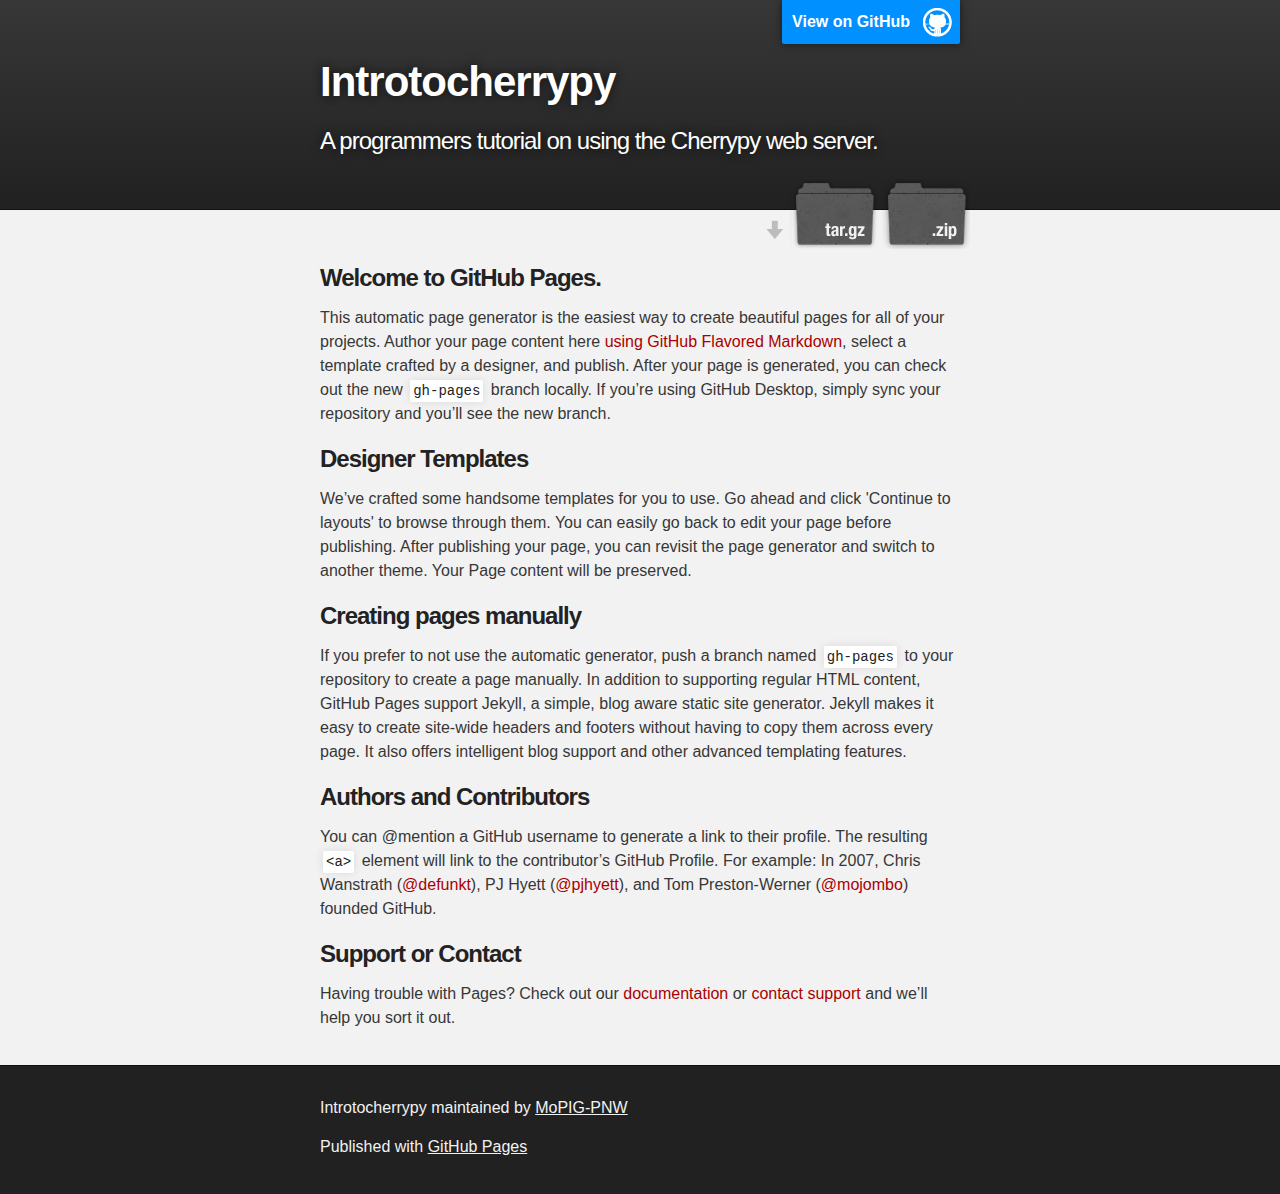
<file: index.html>
<!DOCTYPE html>
<html>

  <head>
    <meta charset='utf-8'>
    <meta http-equiv="X-UA-Compatible" content="chrome=1">
    <meta name="description" content="Introtocherrypy : A programmers tutorial on using the Cherrypy web server.">

    <link rel="stylesheet" type="text/css" media="screen" href="stylesheets/stylesheet.css">

    <title>Introtocherrypy</title>
  </head>

  <body>

    <!-- HEADER -->
    <div id="header_wrap" class="outer">
        <header class="inner">
          <a id="forkme_banner" href="https://github.com/MoPIG-PNW/IntroToCherrypy">View on GitHub</a>

          <h1 id="project_title">Introtocherrypy</h1>
          <h2 id="project_tagline">A programmers tutorial on using the Cherrypy web server.</h2>

            <section id="downloads">
              <a class="zip_download_link" href="https://github.com/MoPIG-PNW/IntroToCherrypy/zipball/master">Download this project as a .zip file</a>
              <a class="tar_download_link" href="https://github.com/MoPIG-PNW/IntroToCherrypy/tarball/master">Download this project as a tar.gz file</a>
            </section>
        </header>
    </div>

    <!-- MAIN CONTENT -->
    <div id="main_content_wrap" class="outer">
      <section id="main_content" class="inner">
        <h3>
<a id="welcome-to-github-pages" class="anchor" href="#welcome-to-github-pages" aria-hidden="true"><span aria-hidden="true" class="octicon octicon-link"></span></a>Welcome to GitHub Pages.</h3>

<p>This automatic page generator is the easiest way to create beautiful pages for all of your projects. Author your page content here <a href="https://guides.github.com/features/mastering-markdown/">using GitHub Flavored Markdown</a>, select a template crafted by a designer, and publish. After your page is generated, you can check out the new <code>gh-pages</code> branch locally. If you’re using GitHub Desktop, simply sync your repository and you’ll see the new branch.</p>

<h3>
<a id="designer-templates" class="anchor" href="#designer-templates" aria-hidden="true"><span aria-hidden="true" class="octicon octicon-link"></span></a>Designer Templates</h3>

<p>We’ve crafted some handsome templates for you to use. Go ahead and click 'Continue to layouts' to browse through them. You can easily go back to edit your page before publishing. After publishing your page, you can revisit the page generator and switch to another theme. Your Page content will be preserved.</p>

<h3>
<a id="creating-pages-manually" class="anchor" href="#creating-pages-manually" aria-hidden="true"><span aria-hidden="true" class="octicon octicon-link"></span></a>Creating pages manually</h3>

<p>If you prefer to not use the automatic generator, push a branch named <code>gh-pages</code> to your repository to create a page manually. In addition to supporting regular HTML content, GitHub Pages support Jekyll, a simple, blog aware static site generator. Jekyll makes it easy to create site-wide headers and footers without having to copy them across every page. It also offers intelligent blog support and other advanced templating features.</p>

<h3>
<a id="authors-and-contributors" class="anchor" href="#authors-and-contributors" aria-hidden="true"><span aria-hidden="true" class="octicon octicon-link"></span></a>Authors and Contributors</h3>

<p>You can @mention a GitHub username to generate a link to their profile. The resulting <code>&lt;a&gt;</code> element will link to the contributor’s GitHub Profile. For example: In 2007, Chris Wanstrath (<a href="https://github.com/defunkt" class="user-mention">@defunkt</a>), PJ Hyett (<a href="https://github.com/pjhyett" class="user-mention">@pjhyett</a>), and Tom Preston-Werner (<a href="https://github.com/mojombo" class="user-mention">@mojombo</a>) founded GitHub.</p>

<h3>
<a id="support-or-contact" class="anchor" href="#support-or-contact" aria-hidden="true"><span aria-hidden="true" class="octicon octicon-link"></span></a>Support or Contact</h3>

<p>Having trouble with Pages? Check out our <a href="https://help.github.com/pages">documentation</a> or <a href="https://github.com/contact">contact support</a> and we’ll help you sort it out.</p>
      </section>
    </div>

    <!-- FOOTER  -->
    <div id="footer_wrap" class="outer">
      <footer class="inner">
        <p class="copyright">Introtocherrypy maintained by <a href="https://github.com/MoPIG-PNW">MoPIG-PNW</a></p>
        <p>Published with <a href="https://pages.github.com">GitHub Pages</a></p>
      </footer>
    </div>

    

  </body>
</html>
</file>
<file: stylesheets/stylesheet.css>
/*******************************************************************************
Slate Theme for GitHub Pages
by Jason Costello, @jsncostello
*******************************************************************************/

@import url(github-light.css);

/*******************************************************************************
MeyerWeb Reset
*******************************************************************************/

html, body, div, span, applet, object, iframe,
h1, h2, h3, h4, h5, h6, p, blockquote, pre,
a, abbr, acronym, address, big, cite, code,
del, dfn, em, img, ins, kbd, q, s, samp,
small, strike, strong, sub, sup, tt, var,
b, u, i, center,
dl, dt, dd, ol, ul, li,
fieldset, form, label, legend,
table, caption, tbody, tfoot, thead, tr, th, td,
article, aside, canvas, details, embed,
figure, figcaption, footer, header, hgroup,
menu, nav, output, ruby, section, summary,
time, mark, audio, video {
  margin: 0;
  padding: 0;
  border: 0;
  font: inherit;
  vertical-align: baseline;
}

/* HTML5 display-role reset for older browsers */
article, aside, details, figcaption, figure,
footer, header, hgroup, menu, nav, section {
  display: block;
}

ol, ul {
  list-style: none;
}

table {
  border-collapse: collapse;
  border-spacing: 0;
}

/*******************************************************************************
Theme Styles
*******************************************************************************/

body {
  box-sizing: border-box;
  color:#373737;
  background: #212121;
  font-size: 16px;
  font-family: 'Myriad Pro', Calibri, Helvetica, Arial, sans-serif;
  line-height: 1.5;
  -webkit-font-smoothing: antialiased;
}

h1, h2, h3, h4, h5, h6 {
  margin: 10px 0;
  font-weight: 700;
  color:#222222;
  font-family: 'Lucida Grande', 'Calibri', Helvetica, Arial, sans-serif;
  letter-spacing: -1px;
}

h1 {
  font-size: 36px;
  font-weight: 700;
}

h2 {
  padding-bottom: 10px;
  font-size: 32px;
  background: url('../images/bg_hr.png') repeat-x bottom;
}

h3 {
  font-size: 24px;
}

h4 {
  font-size: 21px;
}

h5 {
  font-size: 18px;
}

h6 {
  font-size: 16px;
}

p {
  margin: 10px 0 15px 0;
}

footer p {
  color: #f2f2f2;
}

a {
  text-decoration: none;
  color: #aa0000;
  text-shadow: none;

  transition: color 0.5s ease;
  transition: text-shadow 0.5s ease;
  -webkit-transition: color 0.5s ease;
  -webkit-transition: text-shadow 0.5s ease;
  -moz-transition: color 0.5s ease;
  -moz-transition: text-shadow 0.5s ease;
  -o-transition: color 0.5s ease;
  -o-transition: text-shadow 0.5s ease;
  -ms-transition: color 0.5s ease;
  -ms-transition: text-shadow 0.5s ease;
}

a:hover, a:focus {text-decoration: underline;}

footer a {
  color: #F2F2F2;
  text-decoration: underline;
}

em {
  font-style: italic;
}

strong {
  font-weight: bold;
}

img {
  position: relative;
  margin: 0 auto;
  max-width: 739px;
  padding: 5px;
  margin: 10px 0 10px 0;
  border: 1px solid #ebebeb;

  box-shadow: 0 0 5px #ebebeb;
  -webkit-box-shadow: 0 0 5px #ebebeb;
  -moz-box-shadow: 0 0 5px #ebebeb;
  -o-box-shadow: 0 0 5px #ebebeb;
  -ms-box-shadow: 0 0 5px #ebebeb;
}

p img {
  display: inline;
  margin: 0;
  padding: 0;
  vertical-align: middle;
  text-align: center;
  border: none;
}

pre, code {
  width: 100%;
  color: #222;
  background-color: #fff;

  font-family: Monaco, "Bitstream Vera Sans Mono", "Lucida Console", Terminal, monospace;
  font-size: 14px;

  border-radius: 2px;
  -moz-border-radius: 2px;
  -webkit-border-radius: 2px;
}

pre {
  width: 100%;
  padding: 10px;
  box-shadow: 0 0 10px rgba(0,0,0,.1);
  overflow: auto;
}

code {
  padding: 3px;
  margin: 0 3px;
  box-shadow: 0 0 10px rgba(0,0,0,.1);
}

pre code {
  display: block;
  box-shadow: none;
}

blockquote {
  color: #666;
  margin-bottom: 20px;
  padding: 0 0 0 20px;
  border-left: 3px solid #bbb;
}


ul, ol, dl {
  margin-bottom: 15px
}

ul {
  list-style-position: inside;
  list-style: disc;
  padding-left: 20px;
}

ol {
  list-style-position: inside;
  list-style: decimal;
  padding-left: 20px;
}

dl dt {
  font-weight: bold;
}

dl dd {
  padding-left: 20px;
  font-style: italic;
}

dl p {
  padding-left: 20px;
  font-style: italic;
}

hr {
  height: 1px;
  margin-bottom: 5px;
  border: none;
  background: url('../images/bg_hr.png') repeat-x center;
}

table {
  border: 1px solid #373737;
  margin-bottom: 20px;
  text-align: left;
 }

th {
  font-family: 'Lucida Grande', 'Helvetica Neue', Helvetica, Arial, sans-serif;
  padding: 10px;
  background: #373737;
  color: #fff;
 }

td {
  padding: 10px;
  border: 1px solid #373737;
 }

form {
  background: #f2f2f2;
  padding: 20px;
}

/*******************************************************************************
Full-Width Styles
*******************************************************************************/

.outer {
  width: 100%;
}

.inner {
  position: relative;
  max-width: 640px;
  padding: 20px 10px;
  margin: 0 auto;
}

#forkme_banner {
  display: block;
  position: absolute;
  top:0;
  right: 10px;
  z-index: 10;
  padding: 10px 50px 10px 10px;
  color: #fff;
  background: url('../images/blacktocat.png') #0090ff no-repeat 95% 50%;
  font-weight: 700;
  box-shadow: 0 0 10px rgba(0,0,0,.5);
  border-bottom-left-radius: 2px;
  border-bottom-right-radius: 2px;
}

#header_wrap {
  background: #212121;
  background: -moz-linear-gradient(top, #373737, #212121);
  background: -webkit-linear-gradient(top, #373737, #212121);
  background: -ms-linear-gradient(top, #373737, #212121);
  background: -o-linear-gradient(top, #373737, #212121);
  background: linear-gradient(top, #373737, #212121);
}

#header_wrap .inner {
  padding: 50px 10px 30px 10px;
}

#project_title {
  margin: 0;
  color: #fff;
  font-size: 42px;
  font-weight: 700;
  text-shadow: #111 0px 0px 10px;
}

#project_tagline {
  color: #fff;
  font-size: 24px;
  font-weight: 300;
  background: none;
  text-shadow: #111 0px 0px 10px;
}

#downloads {
  position: absolute;
  width: 210px;
  z-index: 10;
  bottom: -40px;
  right: 0;
  height: 70px;
  background: url('../images/icon_download.png') no-repeat 0% 90%;
}

.zip_download_link {
  display: block;
  float: right;
  width: 90px;
  height:70px;
  text-indent: -5000px;
  overflow: hidden;
  background: url(../images/sprite_download.png) no-repeat bottom left;
}

.tar_download_link {
  display: block;
  float: right;
  width: 90px;
  height:70px;
  text-indent: -5000px;
  overflow: hidden;
  background: url(../images/sprite_download.png) no-repeat bottom right;
  margin-left: 10px;
}

.zip_download_link:hover {
  background: url(../images/sprite_download.png) no-repeat top left;
}

.tar_download_link:hover {
  background: url(../images/sprite_download.png) no-repeat top right;
}

#main_content_wrap {
  background: #f2f2f2;
  border-top: 1px solid #111;
  border-bottom: 1px solid #111;
}

#main_content {
  padding-top: 40px;
}

#footer_wrap {
  background: #212121;
}



/*******************************************************************************
Small Device Styles
*******************************************************************************/

@media screen and (max-width: 480px) {
  body {
    font-size:14px;
  }

  #downloads {
    display: none;
  }

  .inner {
    min-width: 320px;
    max-width: 480px;
  }

  #project_title {
  font-size: 32px;
  }

  h1 {
    font-size: 28px;
  }

  h2 {
    font-size: 24px;
  }

  h3 {
    font-size: 21px;
  }

  h4 {
    font-size: 18px;
  }

  h5 {
    font-size: 14px;
  }

  h6 {
    font-size: 12px;
  }

  code, pre {
    min-width: 320px;
    max-width: 480px;
    font-size: 11px;
  }

}
</file>
